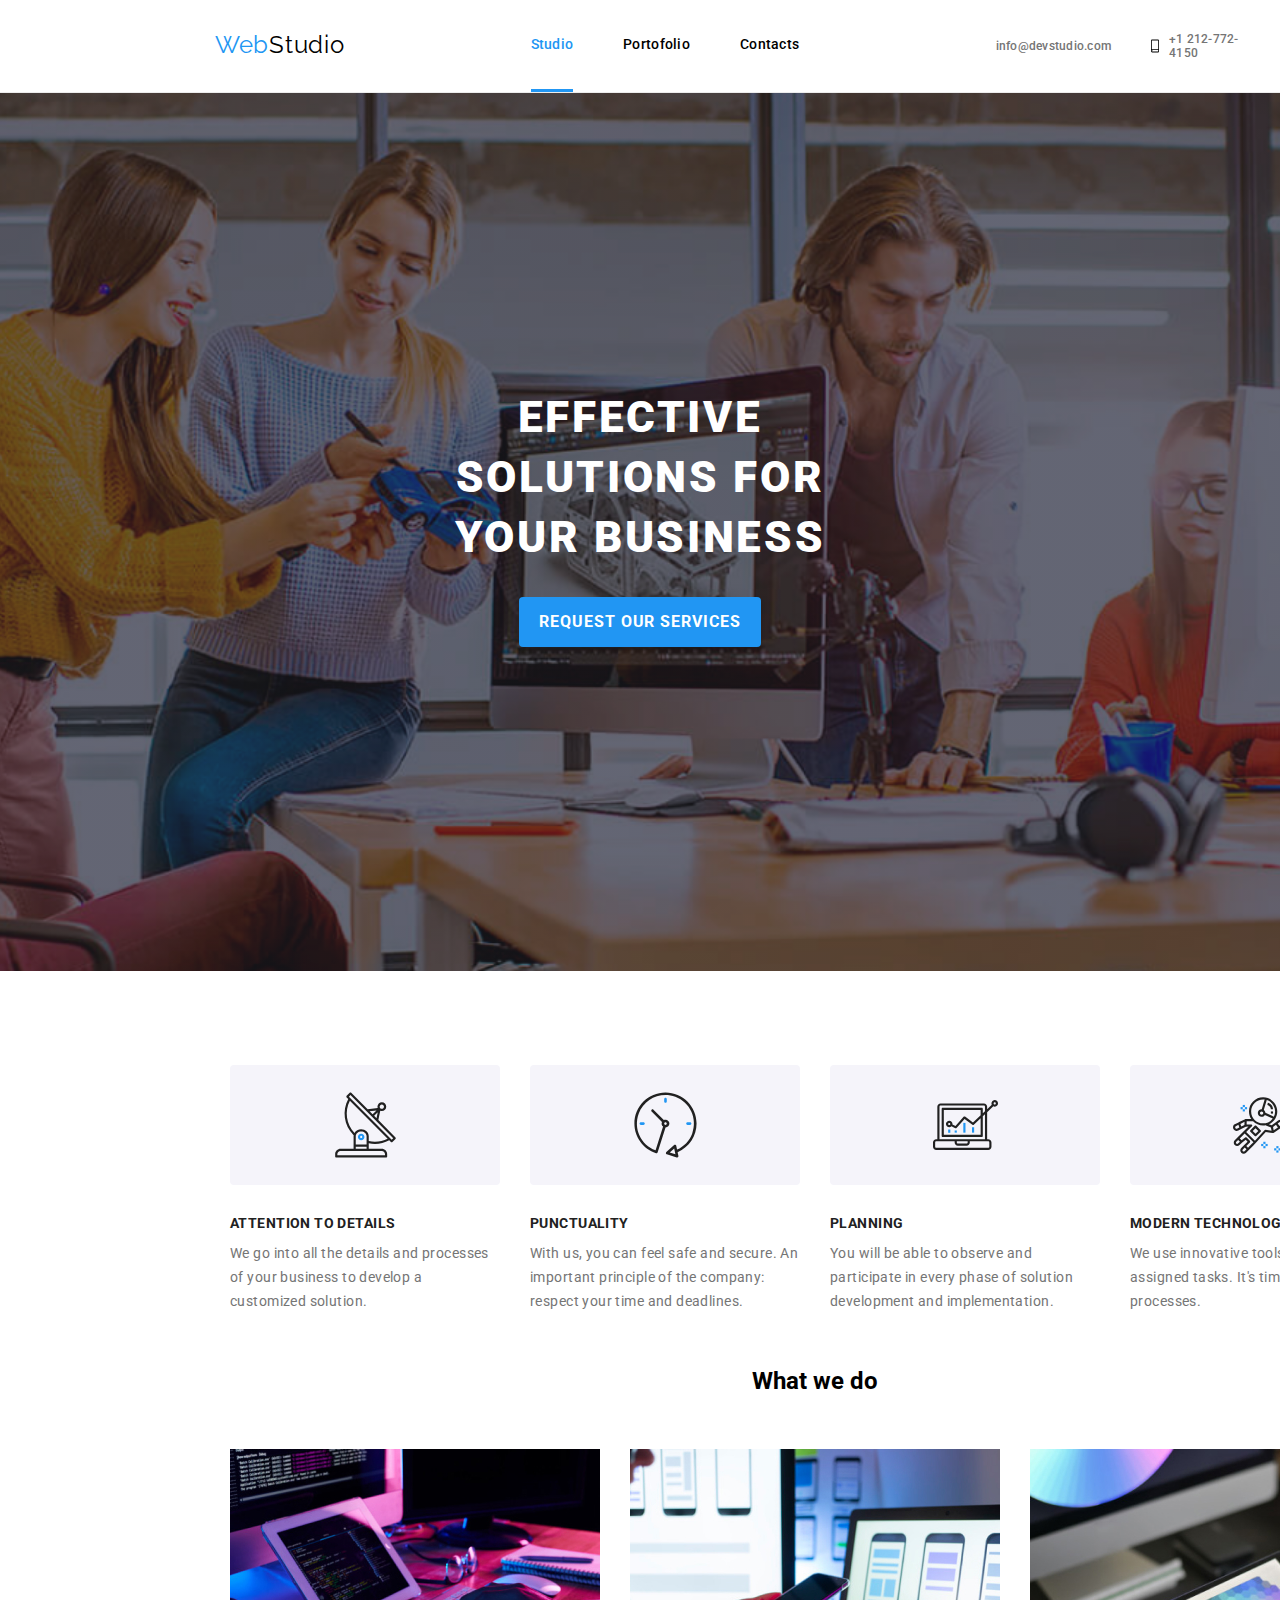
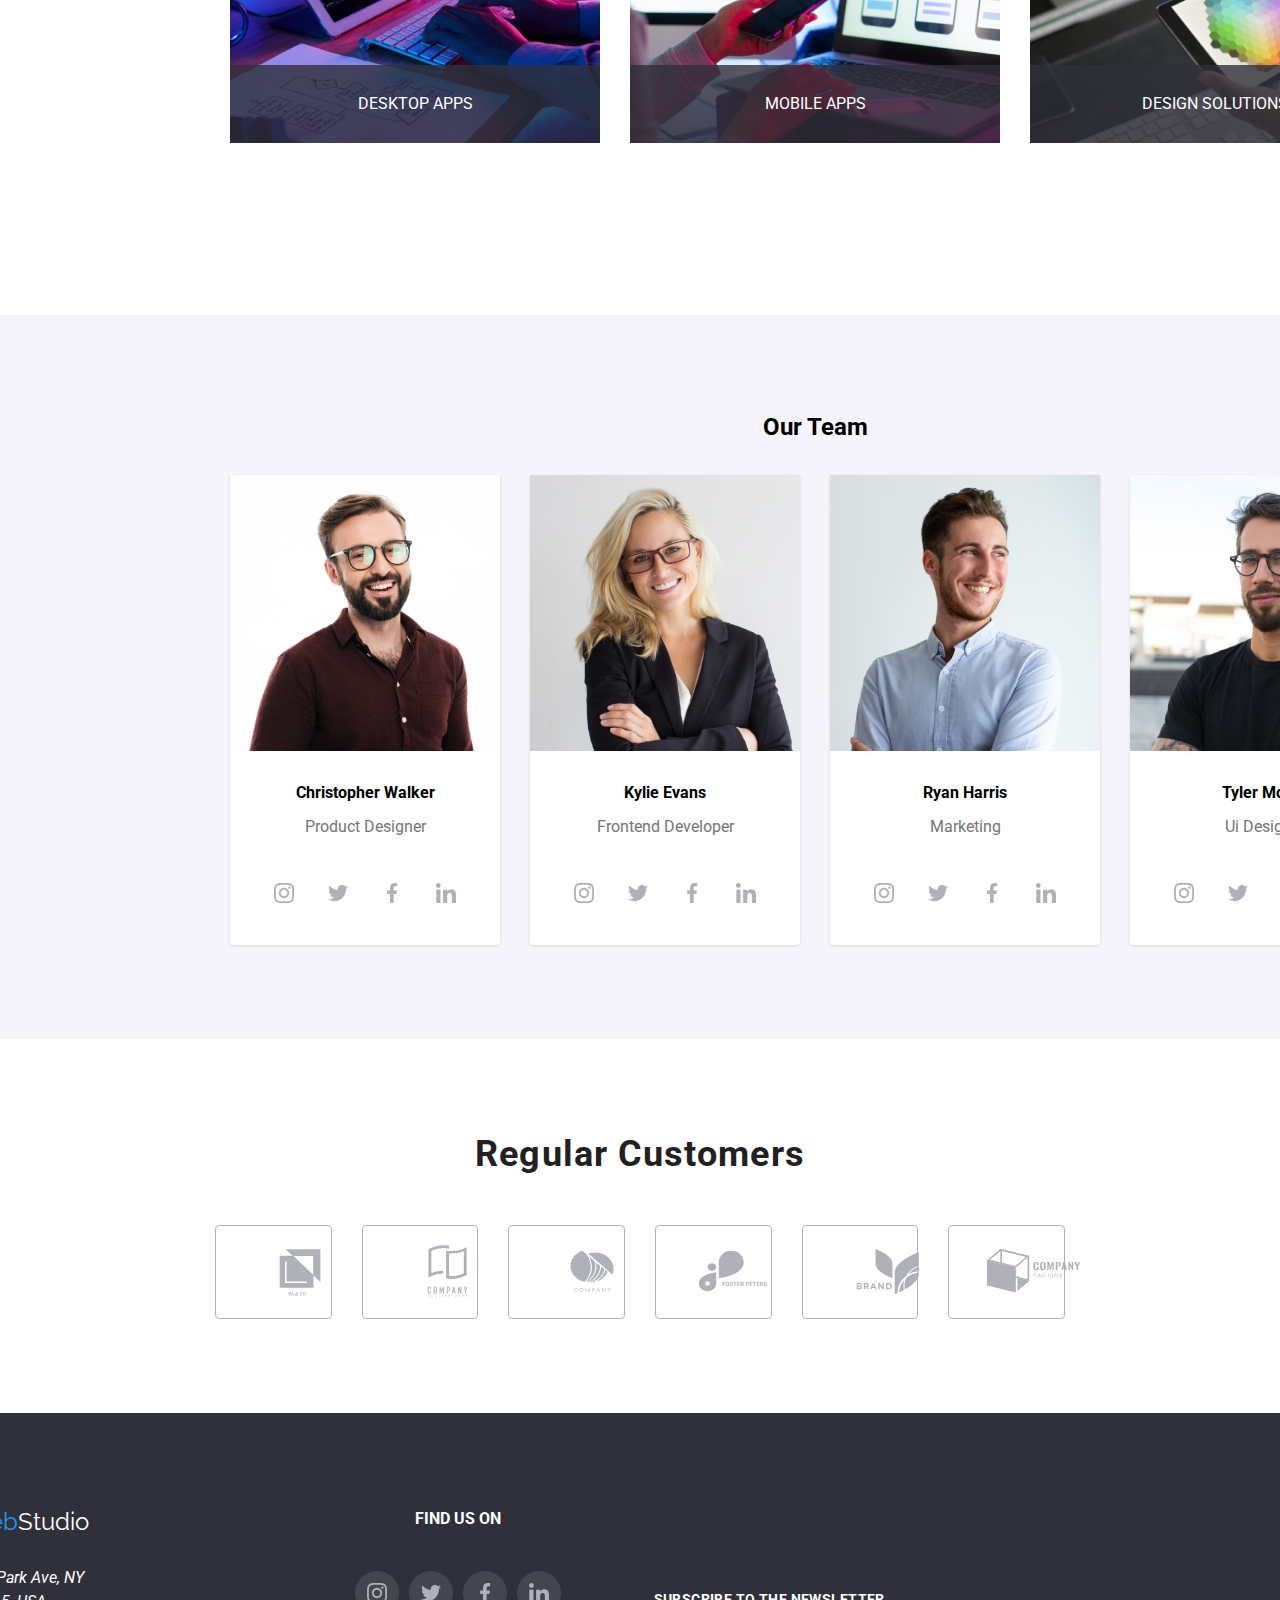
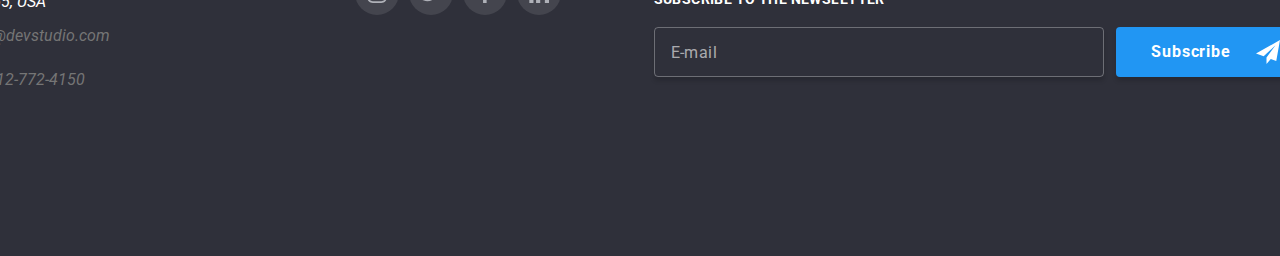
<file: teste.html>
<!DOCTYPE html>
<html lang="en">

<head>
  <meta charset="UTF-8" />
  <meta name="viewport" content="width=device-width, initial-scale=1.0" />
  <meta name="studio" content="webstudio for business, initial-scale=1.0" />
  <title>WebStudio</title>
  <link rel="preconnect" href="https://fonts.googleapis.com" />
  <link rel="preconnect" href="https://fonts.gstatic.com" crossorigin />
  <link href="https://fonts.googleapis.com/css2?family=Raleway:wght@700&family=Roboto:wght@400;500;700;900&display=swap"
    rel="stylesheet" />
  <!--modern-nomalize-->
  <link rel="stylesheet"
    href="https://cdnjs.cloudflare.com/ajax/libs/modern-normalize/1.0.0/modern-normalize.min.css" />
  <!--CSS Link-->
  <link rel="stylesheet" href="css/reset.css" />
  <link rel="stylesheet" href="css/style.css" />
</head>

<body>
  <!--Navigation bar-->
  <header>
    <div class="nav-container ">
      
      <div class="logo-text">
        <a href="index.html"><span class="blue">Web</span>Studio</a>
      </div>


        <div class="topnav">
            <nav class="navbar">
            <ul>
                <li class="currentweblist"><a href="index.html" class="currentweb">Studio</a></li>
                <li><a href="portofolio.html">Portofolio</a></li>
                <li><a href="contact.html">Contacts</a></li>
            </ul>
            </nav>

    
            <div class="navcontact">

                <a href="mailto:info@devstudio.com"> <span><svg class="icon iconenvelope">
                        <use href="./images/icons.svg#icon-envelope"></use>
                    </svg> info@devstudio.com </span></a>

                <a href="tel:+1212-772-4150"> <span> <svg class="icon iconphone">
                        <use href="./images/icons.svg#icon-smartphone"></use>
                    </svg>+1 212-772-4150 </span></a>
            </div>
        </div>
    </div>

  <!-- Mobile Navigation-->
      <div class="menu-logo-mobile" data-modal>
        <svg> 
          <use href="./images/icons.svg#icon-menu_burger"></use>
        </svg>
      </div>

  </header>

  <main>
    <!-- Top main request button-->
    <section class="headmain container">
      <div class="topservices ">
        <h1>EFFECTIVE SOLUTIONS FOR <br />YOUR BUSINESS</h1>
        <div class="button-container"><button data-modal-open class="btnservice" type="button"> Request our services
        </button></div>
    </div>

      <!-- Book Service Modal -->
      <div class="modal is-hidden" data-modal>
        <div class="modal-content">
          <div class="btn-close-container">
            <div><svg class="close-btn" data-modal-close>
                <use href="./images/icons.svg#icon-close-black-x"></use>
              </svg></div>

            <div class="form-container">

              <p>Leave your information and we'll call you back</p>

              <form name="request_service" autocomplete="on" novalidate class="contact-form">

                <div class="label-content"> <!--div class="form-section"-->

                  <label class="form-label">
                    Name
                  </label>

                  <div class="form-input-container"> <!--input-container-->
                    <input class="textfield" type="text" name="name" id="name" placeholder="Name" />
                    <svg class="form-icon">
                      <use href="./images/icons.svg#icon-person-black-18dp-1"></use>
                    </svg>
                  </div>
                </div>


                <div class="label-content">
                  <label class="form-label">
                    Telephone
                  </label>

                  <div class="form-input-container">
                    <input class="textfield" type="tel" name="telephone" id="Telephone" placeholder="Telephone"/>
                    <svg class="form-icon">
                      <use href="./images/icons.svg#icon-phone-black-18dp-1"></use>
                    </svg>
                  </div>
                </div>

                <div class="label-content">
                  <label class="form-label">
                    Email
                  </label>
                  <div class="form-input-container">
                    <input class="textfield" type="email" name="email" id="Email" placeholder="E-mail" />
                    <svg class="form-icon">
                      <use href="./images/icons.svg#icon-email-black-18dp-1"></use>
                    </svg>
                  </div>
                </div>

                <div class="label-content">
                  <label class="form-label">
                    Comments
                  </label>
                  <textarea placeholder="Enter the text"></textarea>
                </div>

                <div class="label-content terms-and-conditions-container">
                  <input type="checkbox" class="terms-and-conditions-check" name="terms-and-conditions-check"
                    id="terms-and-conditions-check" value="Checked" />

                  <label class="terms-and-conditions-label" for="terms-and-conditions-check">

                    <svg class="form-icon checkbox">
                      <use href="./images/icons.svg#icon-check-box"></use>
                    </svg>

                

                    <span>
                      I agree with the letter and accept the <a href="#" target="_blank">Terms and
                        Conditions</a>
                    </span>
                  </label>
                    
                </div>
                
                <div><input class="btnform" type="submit" value="Send" /></div>
                
                

              </form>

            </div>


          </div>
        </div>
      </div>

    </section>

    <!--About services-->
    <section class="container">

      <div class="middlemain">
        <div class="aboutus">
         
            <div class="column-aboutus">
              <div class="aboutusicons"><svg class="abouticon">
                  <use href="./images/icons.svg#icon-antenna-1"></use>
                </svg></div>
              <h4>ATTENTION TO DETAILS</h4>
              <p>
                We go into all the details and processes of your business to
                develop a customized solution.
              </p>
            </div>

            <div class="column-aboutus">
              <div class="aboutusicons"><svg class="abouticon">
                  <use href="./images/icons.svg#icon-clock-1"></use>
                </svg></div>
              <h4>PUNCTUALITY</h4>
              <p>
                With us, you can feel safe and secure. An important principle of
                the company: respect your time and deadlines.
              </p>
            </div>
         
          

            <div class="column-aboutus">
              <div class="aboutusicons"><svg class="abouticon">
                  <use href="./images/icons.svg#icon-diagram-1"></use>
                </svg></div>
              <h4>PLANNING</h4>
              <p>
                You will be able to observe and participate in every phase of
                solution development and implementation.
              </p>
            </div>

            <div class="column-aboutus">
              <div class="aboutusicons"><svg class="abouticon">
                  <use href="./images/icons.svg#icon-astronaut-1"></use>
                </svg></div>
              <h4>MODERN TECHNOLOGIES</h4>
              <p>
                We use innovative tools to solve assigned tasks. It's time to
                simplify work processes.
              </p>
            </div>
          
        </div>

        <!--What we do in images-->

        <div class="whatwedo-container">

          <div>
            <h2>What we do</h2>
          </div>

          <div class="whatwedoimglist">
            
            <div class="whatwedoboximage">
              <div><img src="images/tst.jpg" alt="writing at keyboard" /></div>
              <div class="whatwedoboxtext">
                <p>DESKTOP APPS</p>
              </div>
            </div>

            <div class="whatwedoboximage">
              <div><img src="images/mobiletst.jpg" alt="women with mobile in her hand" /></div>
              <div class="whatwedoboxtext">
                <p>MOBILE APPS</p>
              </div>
            </div>

            <div class="whatwedoboximage">
              <div><img src="images/tablet.jpg" alt="Grafic tablet" /></div>
              <div class="whatwedoboxtext">
                <p>DESIGN SOLUTIONS</p>
              </div>
            </div>

          </div>
        </div>
      </div>
    </section>

    <!-- Our team -->
    <section class="ourteam-container container">

      <div class="team-container">

        <div><h2>Our Team</h2></div>

        <ul class="team-main-img">


          <!-- <picture>
      <source srcset="https://picsum.photos/id/237/400/600" media="(max-width: 600px)">
      <source srcset="https://picsum.photos/id/237/800/400" media="(min-width: 601px)">
      <img src="https://picsum.photos/id/237/300/200" alt="Cute puppy">
    </picture>
  
   <picture>
      <source srcset="https://picsum.photos/id/237/400/600 400w, https://picsum.photos/id/237/800/1200 800w" media="(max-width: 600px)" sizes="(min-width: 480px) 480px, 100vw">
      <source srcset="https://picsum.photos/id/237/800/400 800w, https://picsum.photos/id/237/1600/800 1600w" media="(min-width: 601px)" sizes="(min-width: 800px) 800px, 100vw">
      <img src="https://picsum.photos/id/237/300/200" alt="Cute puppy">
    </picture>-->


          <li class="ourteam">
            <div>
              <picture>
                <!--Desktop-->
                <source 
                  media="(min-widh: 1158px)"
                  srcset="
                  ./images/christopherwalker_d.jpg 1x,
                  ./images/christopherwalker_d.jpg 2x
                  " 
                />
                <!--Tableta-->
                <source 
                media="(min-widh: 768px)" 
                srcset="./images/christopherwalker_t.png" 
                />
                
                <img src="images/christopherwalker_m.png" alt="men foto" />
                
              </picture>
              
              <div>
                <h4>Christopher Walker</h4>
                <p>Product Designer</p>
              </div>
              <div class="socialbuttons-container">
                <a class="socialbuttonlink"><svg>
                    <use href="./images/icons.svg#icon-instagram-2"></use>
                  </svg></a>
                <a class="socialbuttonlink"><svg>
                    <use href="./images/icons.svg#icon-twitter-1"></use>
                  </svg></a>
                <a class="socialbuttonlink"><svg>
                    <use href="./images/icons.svg#icon-facebook-1"></use>
                  </svg></a>
                <a class="socialbuttonlink"><svg>
                    <use href="./images/icons.svg#icon-linkedin-1"></use>
                  </svg></a>
              </div>
            </div>
          </li>

          <li class="ourteam">
            <div>
              <picture>
                <!--Desktop-->
                <source 
                  media="(min-widh: 1158px)"
                  srcset="
                  ./images/kylieevans_d.jpg 1x,
                  ./images/kylieevans_d.jpg 2x
                  " 
                />
                <!--Tableta-->
                <source 
                media="(min-widh: 768px)" 
                srcset="./images/kylieevans_t.png" 
                />
                
                <img src="images/kylieevans_m.png" alt="woman foto" />
                
              </picture>
              
              <div>
                <h4>Kylie Evans</h4>
                <p>Frontend Developer</p>
              </div>
              <div class="socialbuttons-container">
                <a class="socialbuttonlink"><svg>
                    <use href="./images/icons.svg#icon-instagram-2"></use>
                  </svg></a>
                <a class="socialbuttonlink"><svg>
                    <use href="./images/icons.svg#icon-twitter-1"></use>
                  </svg></a>
                <a class="socialbuttonlink"><svg>
                    <use href="./images/icons.svg#icon-facebook-1"></use>
                  </svg></a>
                <a class="socialbuttonlink"><svg>
                    <use href="./images/icons.svg#icon-linkedin-1"></use>
                  </svg></a>
              </div>
            </div>
          </li>

          <li class="ourteam">
            <div>
              <picture>
                <!--Desktop-->
                <source 
                  media="(min-widh: 1158px)"
                  srcset="
                  ./images/ryanharris_d.jpg 1x,
                  ./images/ryanharris_d.jpg 2x
                  " 
                />
                <!--Tableta-->
                <source 
                media="(min-widh: 768px)" 
                srcset="./images/ryanharris_t.png" 
                />
                
                <img src="images/ryanharris_m.png" alt="man foto" />
                
              </picture>
              <div>
                <h4>Ryan Harris</h4>
                <p>Marketing</p>
              </div>
              <div class="socialbuttons-container">
                <a class="socialbuttonlink"><svg>
                    <use href="./images/icons.svg#icon-instagram-2"></use>
                  </svg></a>
                <a class="socialbuttonlink"><svg>
                    <use href="./images/icons.svg#icon-twitter-1"></use>
                  </svg></a>
                <a class="socialbuttonlink"><svg>
                    <use href="./images/icons.svg#icon-facebook-1"></use>
                  </svg></a>
                <a class="socialbuttonlink"><svg>
                    <use href="./images/icons.svg#icon-linkedin-1"></use>
                  </svg></a>
              </div>
            </div>
          </li>

          <li class="ourteam">
            <div>
              <picture>
                <!--Desktop-->
                <source 
                  media="(min-widh: 1158px)"
                  srcset="
                  ./images/tylermoore_d.jpg 1x,
                  ./images/tylermoore_d.jpg 2x
                  " 
                />
                <!--Tableta-->
                <source 
                media="(min-widh: 768px)" 
                srcset="./images/tylermoore_t.png" 
                />
                
                <img src="images/tylermoore_m.png" alt="man foto" />
                
              </picture>
           
              <div>
                <h4>Tyler Moore</h4>
                <p>Ui Designer</p>
              </div>
              <div class="socialbuttons-container">
                <a class="socialbuttonlink"><svg>
                    <use href="./images/icons.svg#icon-instagram-2"></use>
                  </svg></a>
                <a class="socialbuttonlink"><svg>
                    <use href="./images/icons.svg#icon-twitter-1"></use>
                  </svg></a>
                <a class="socialbuttonlink"><svg>
                    <use href="./images/icons.svg#icon-facebook-1"></use>
                  </svg></a>
                <a class="socialbuttonlink"><svg>
                    <use href="./images/icons.svg#icon-linkedin-1"></use>
                  </svg></a>
              </div>
            </div>
          </li>
        </ul>
      </div>
    </section>

    <section class="regular-container container">
      <div>
        <h2>Regular Customers</h2>
      </div>
      <div class="regular-customers">
        <div class="regular-customers-buttons"><svg class="regularcustomersicon">
            <use href="./images/icons.svg#icon-yaco-Logo"></use>
          </svg></div>
        <div class="regular-customers-buttons"><svg class="regularcustomersicon">
            <use href="./images/icons.svg#icon-company-Logo"></use>
          </svg></div>
        <div class="regular-customers-buttons"><svg class="regularcustomersicon">
            <use href="./images/icons.svg#icon-companyleaf-Logo"></use>
          </svg></div>
        <div class="regular-customers-buttons"><svg class="regularcustomersicon">
            <use href="./images/icons.svg#icon-point-Logo"></use>
          </svg></div>
        <div class="regular-customers-buttons"><svg class="regularcustomersicon">
            <use href="./images/icons.svg#icon-brand-Logo"></use>
          </svg></div>
        <div class="regular-customers-buttons"> <svg class="regularcustomersicon">
            <use href="./images/icons.svg#icon-company-tagline"></use>
          </svg></div>
      </div>
    </section>
  </main>

  <footer class="footer container">
    <div class="footerlogoadress ">

      <div>
        <div class="logo-text-footer">
          <a href="/index.html"><span class="blue">Web</span>Studio</a>
        </div>

        <div class="footeradress">
          <address>
            <p>695 Park Ave, NY 10065, USA</p>
            <a href="mailto:info@devstudio.com"> info@devstudio.com </a><br />
            <a href="tel:+1212-772-4150">+1 212-772-4150</a>
          </address>
        </div>
      </div>

      <div class="socialfind">
        <h4>FIND US ON</h4>
        <div class="socialbuttons-container">
          <a class="socialbuttonlink"><svg>
              <use href="./images/icons.svg#icon-instagram-2"></use>
            </svg></a>
          <a class="socialbuttonlink"><svg>
              <use href="./images/icons.svg#icon-twitter-1"></use>
            </svg></a>
          <a class="socialbuttonlink"><svg>
              <use href="./images/icons.svg#icon-facebook-1"></use>
            </svg></a>
          <a class="socialbuttonlink"><svg>
              <use href="./images/icons.svg#icon-linkedin-1"></use>
            </svg></a>
        </div>
      </div>

    </div>
    
    <div class="subscribe-section">
      <form name="subcribe-form" autocomplete="on" novalidate class="contact-form">

        <div>Subscribe to the newsletter</div>

        <div class="subscribe-container">
          <input class="subcribe-input textfield" type="email" name="email"  placeholder="E-mail" />

          <div class="subscribe-btn"><button class="btnform" type="submit" value="Subscribe">Subscribe
              <svg>
                <use href="./images/icons.svg#icon-icon-send"></use>
              </svg>
            </button></div>
        </div>
      </form>
    </div>
  </footer>
  

</body>

<script src="./js/modal.js"></script>

</html>
</file>
<file: css/style.css>
html {
  --logo-text: "raleway", sans-serif;
  --head-text: "roboto", sans-serif;
  --link-color-hover: #2196f3;
  --text-heading-color: #212121;
  --text-white-color: #ffffff;
  --text-grey-adress: #757575;
  --background-grey-icon-section-color: rgba(245, 244, 250, 1);
}

/* homepage style*/

h1,
h2,
h3,
h4,
h5,
h6 {
  font-family: var(--head-text);
}

body {
  font-family: Roboto, Raleway, sans-serif;
  background-color: #ffffff;
  width: 100%;
  top: -3267px;
  left: -3897px;
  color: #000000;
  margin: 0;
}

.nav-container {
  display: flex;
  position: relative;
  gap: 93px;
  flex-direction: row;
  border-bottom: 1px solid #ececec;
  width: 100%;
  align-items: center;
  justify-content: space-between;
}

.menu-logo-mobile svg {
  width: 40px;
  height: 40px;
  fill: rgba(33, 33, 33, 1);
}

.menu-logo-mobile {
  position: absolute;
  top: 10px;
  right: 15px;
  bottom: 0;
}

.js-menu-container {
  display: none;
  transform: scale(2);
}

.js-menu-container.is-open {
  display: flex;
  flex-direction: column;
  position: fixed;
  top: 0;
  right: 0;
  background-color: #fff;
  width: 100%;
  height: 100%;
  z-index: 1;
  transition-duration: 510ms;
  transition-timing-function: ease-in-out;
  transform: scale(1);
}

.js-menu-container .js-close-menu {
  border: none;
  background: none;
  margin-bottom: 30px;
}

.js-menu-container .js-close-menu svg {
  box-sizing: content-box;
}

.js-close-menu div svg:hover {
  fill: var(--link-color-hover);
}

.menu-drawer-navigation {
  display: flex;
  flex-direction: column;
  gap: 64px;
  padding: 48px 40px;
}

.menu-mobile-links {
  display: flex;
  flex-direction: column;
  gap: 32px;
  margin-bottom: 242px;
  cursor: pointer;
}

.menu-mobile-adress {
  display: flex;
  flex-direction: column;
  gap: 32px;
  cursor: pointer;
}

.menu-mobile-adress a {
  display: flex;
  flex-direction: column;
  gap: 32px;
  font-family: var(--head-text);
  font-size: 34px;
  font-weight: 500;
  line-height: 40px;
  letter-spacing: 0.02em;
  text-decoration: none;
  display: flex;
  color: rgba(33, 33, 33, 1);
}

.menu-mobile-adress .email-adress {
  color: var(--text-grey-adress);
  font-size: 24px;
  line-height: 28px;
}

.menu-drawer-navigation ul {
  list-style-type: none;
  font-family: var(--head-text);
  font-size: 40px;
  font-weight: 500;
  line-height: 47px;
  letter-spacing: 0.02em;
  text-align: left;
}

.menu-drawer-navigation ul li a {
  list-style-type: none;
  text-decoration: none;
  color: rgba(33, 33, 33, 1);
}

.mobile-sociallink-menu {
  display: flex;
  justify-content: center;
  gap: 10px;
}

.mobile-sociallink-menu a {
  list-style-type: none;
  text-decoration: none;
  font-family: var(--head-text);
  font-size: 18px;
  font-weight: 500;
  line-height: 22px;
  letter-spacing: 0.02em;
  text-align: left;
  color: var(--link-color-hover);
}

/* hover and focus mobile*/

.mobile-sociallink-menu a:focus,
.mobile-sociallink-menu a:hover,
.menu-mobile-links a:focus,
.menu-mobile-links a:hover,
.menu-mobile-adress a:focus,
.menu-mobile-adress a:hover {
  color: var(--link-color-hover);
  transition: 250ms cubic-bezier(0.4, 0, 0.2, 1);
}

.logo-text {
  margin: 16px 15px;
}

.logo-text a {
  width: 134px;
  height: 28px;
  line-height: 28.18px;
  font-size: 24px;
  letter-spacing: 0.03em;
  font-family: var(--logo-text);
  text-decoration: none;
  color: #000000;
  text-align: center;
}

.blue {
  color: var(--link-color-hover);
}

.navbar {
  display: flex;
  justify-content: space-evenly;
  margin-top: 32px;
  margin-right: 70px;
}

.topnav {
  display: none;
}

.regular-customers-buttons:hover {
  border: 1px solid rgba(33, 150, 243, 1);
  transition: 250ms cubic-bezier(0.4, 0, 0.2, 1);
}

.headmain {
  background-image: linear-gradient(
      to bottom,
      rgba(47, 48, 58, 0.4),
      rgba(47, 48, 58, 0.4)
    ),
    url("../images/mainsolutionimgbg_m.png");
  background-position: center;
  background-size: cover;
  object-fit: cover;
  background-repeat: no-repeat;
  text-align: center;
  display: flex;
  justify-content: center;
  align-items: center;
  width: 100%;
}

.headmain h1 {
  width: 100%;
  font-family: var(--head-text);
  font-weight: 900;
  font-size: 26px;
  line-height: 42px;
  letter-spacing: 0.06em;
  text-align: center;
  display: flex;
  color: var(--text-white-color);
}

.topservices {
  display: flex;
  justify-content: center;
  align-items: center;
  flex-direction: column;
  padding: 118px 60px;
}

.button-container {
  margin: 30px;
}

.btnservice {
  background-color: var(--link-color-hover);
  padding: 10px 20px;
  color: var(--text-white-color);
  font-family: var(--head-text);
  text-transform: uppercase;
  font-size: 16px;
  line-height: 30px;
  letter-spacing: 0.96px;
  font-weight: 700;
  cursor: pointer;
  border-radius: 4px;
  box-shadow: 0px 4px 4px 0px rgba(0, 0, 0, 0.15);
  border: 1px var(--link-color-hover);
}

.btnservice:focus {
  background-color: var(--link-color-hover);
  transition: 250ms cubic-bezier(0.4, 0, 0.2, 1);
}

.modal {
  position: fixed;
  width: 100vw;
  height: 100vh;
  top: 0;
  left: 0;
  display: flex;
  justify-content: center;
  align-items: center;
  background-color: rgba(0, 0, 0, 0.2);
  transform: scale(1);
  transition-duration: 510ms;
  transition-timing-function: ease-in-out;
  z-index: 1;
}

.modal-content {
  background-color: rgba(255, 255, 255, 1);
  padding: 2px;
  width: 450px;
  height: 609px;
  position: relative;
  border-radius: 4px;
  box-shadow: 0px 2px 1px 0px rgba(0, 0, 0, 0.2);
  box-shadow: 0px 1px 1px 0px rgba(0, 0, 0, 0.14);
  box-shadow: 0px 1px 3px 0px rgba(0, 0, 0, 0.12);
}

.is-hidden {
  visibility: hidden;
  pointer-events: fill;
  scale: calc(1.3);
}

.btn-close-container {
  position: relative;
}

.close-btn {
  fill: rgba(0, 0, 0, 1);
  box-sizing: content-box;
  width: 18px;
  height: 18px;
  border: 1px solid rgba(0, 0, 0, 0.1);
  border-radius: 50%;
  padding: 6px;
  cursor: pointer;
  position: absolute;
  top: 8px;
  right: 8px;
}

.textfield {
  height: 40px;
  width: 100%;
}

.textfield {
  border: 1px solid rgba(33, 33, 33, 0.2);
  border-radius: 4px;
  padding: 11px 12px 11px 42px;
  outline: none;
}

textarea {
  height: 96px;
  width: 100%;
  padding: 12px 16px;
  border: 1px solid rgba(33, 33, 33, 0.2);
  border-radius: 4px;
  outline: none;
}

textarea::placeholder {
  font-family: var(--head-text);
  font-size: 14px;
  font-weight: 400;
  line-height: 16px;
  letter-spacing: 0.01em;
  color: rgba(117, 117, 117, 0.5);
  padding-top: 6px;
}

input:focus,
.textfield:focus,
textarea:focus {
  border: 1px solid rgba(33, 150, 243, 1);
  cursor: pointer;
  transition: 250ms cubic-bezier(0.4, 0, 0.2, 1);
}

.textfield:focus + svg {
  fill: rgba(33, 150, 243, 1);
  transition: 250ms cubic-bezier(0.4, 0, 0.2, 1);
}

.form-container {
  display: flex;
  flex-direction: column;
  padding: 40px 41px;
}

.form-container form {
  display: flex;
  flex-direction: column;
  gap: 10px;
  position: relative;
}

.form-container > p {
  font-family: var(--head-text);
  font-size: 20px;
  font-weight: 700;
  line-height: 23px;
  letter-spacing: 0.03em;
  text-align: center;
  padding-bottom: 12px;
}

.form-input-container {
  position: relative;
  width: 100%;
}

.form-input-container svg {
  width: 18px;
  height: 18px;
  position: absolute;
  top: calc(50% - 9px);
  left: 15px;
}

.form-label {
  font-family: var(--head-text);
  font-size: 12px;
  font-weight: 400;
  line-height: 14px;
  letter-spacing: 0.01em;
  text-align: left;
  color: rgba(117, 117, 117, 1);
}

.label-content {
  display: flex;
  flex-direction: column;
  gap: 4px;
}

.label-terms {
  display: flex;
  flex-direction: column;
  justify-content: center;
  align-items: center;
}

.terms-and-conditions-container {
  display: flex;
  gap: 7px;
  justify-content: flex-start;
  position: relative;
  cursor: pointer;
  margin-bottom: 30px;
}

.terms-and-conditions-label span {
  font-family: var(--head-text);
  font-size: 12px;
  font-weight: 400;
  line-height: 14.06px;
  letter-spacing: 0.03em;
  text-align: left;
  color: var(--text-grey-adress);
}

.terms-and-conditions-label span a {
  color: rgba(33, 150, 243, 1);
}

.terms-and-conditions-label svg {
  width: 14px;
  height: 13px;
  position: absolute;
  top: calc(50% - 7px);
  left: 0px;
}

.terms-and-conditions-check:not(:checked) {
  visibility: hidden;
}

.terms-and-conditions-check:checked + label > svg {
  display: none;
}

.btnform {
  background-color: var(--link-color-hover);
  width: 200px;
  height: 50px;
  color: var(--text-white-color);
  font-family: var(--head-text);
  font-size: 16px;
  letter-spacing: 0.96px;
  font-weight: 700;
  cursor: pointer;
  border-radius: 4px;
  box-shadow: 0px 4px 4px 0px rgba(0, 0, 0, 0.15);
  border: 1px var(--link-color-hover);
}

.container {
  padding: 60px 15px;
}

.middlemain {
  display: flex;
  flex-direction: column;
  flex-wrap: nowrap;
}

.aboutus {
  display: flex;
  flex-wrap: nowrap;
  flex-direction: column;
  gap: 30px;
  box-sizing: content-box;
}

.abouticon {
  margin: auto;
  box-sizing: content-box;
  width: 65px;
  height: 70px;
}

.aboutusicons {
  display: flex;
  justify-content: center;
  align-items: center;
  border-radius: 4px;
  background-color: var(--background-grey-icon-section-color);
  padding: 25px;
  margin-bottom: 30px;
}

.column-aboutus h4 {
  font-family: var(--head-text);
  font-size: 14px;
  font-weight: 700;
  line-height: 16px;
  letter-spacing: 0.03em;
  margin-bottom: 10px;
  color: rgba(33, 33, 33, 1);
  text-align: center;
}

.column-aboutus p {
  font-family: var(--head-text);
  font-size: 14px;
  font-weight: 400;
  line-height: 24px;
  letter-spacing: 0.03em;
  color: var(--text-grey-adress);
  margin: 0;
}

.whatwedoboxtext {
  background-color: rgba(47, 48, 58, 0.8);
  color: var(--text-white-color);
  text-align: center;
  width: 100%;
  position: relative;
  top: -78px;
}
.whatwedoboxtext p {
  padding: 27px;
}

.whatwedo-container {
  display: none;
}

.ourteam-container {
  background-color: #f5f4fa;
  display: flex;
  flex-direction: column;
  width: 100%;
  text-align: center;
  align-items: center;
  justify-content: center;
  margin: 0;
}

.team-container h2 {
  padding-bottom: 30px;
}

.team-container {
  display: flex;
  flex-direction: column;
}

.ourteam {
  display: flex;
  flex-direction: column;
  background-color: var(--text-white-color);
  justify-content: center;
  box-shadow: 0px 2px 1px 0px rgba(0, 0, 0, 0.2);
  box-shadow: 0px 1px 1px 0px rgba(0, 0, 0, 0.14);
  box-shadow: 0px 1px 3px 0px rgba(0, 0, 0, 0.12);
  border-radius: 0px 0px 4px 4px;
}

.ourteam div div {
  margin: 30px 43px;
  margin-bottom: 16px;
}

.ourteam div div h4 {
  margin-bottom: 10px;
}

.ourteam div div p {
  color: rgba(117, 117, 117, 1);
}

.socialfind .socialbuttons-container .socialbuttonlink,
.ourteam .socialbuttons-container .socialbuttonlink {
  fill: rgba(175, 177, 184, 1);
  width: 44px;
  height: 44px;
  display: flex;
  justify-content: center;
  align-items: center;
  align-content: center;
  padding: 12px;
}

.ourteam .socialbuttons-container {
  margin: 0;
  padding: 30px 32px;
  padding-top: 16px;
  justify-content: center;
  align-items: center;
}

.socialfind .socialbuttons-container a:hover,
.ourteam .socialbuttons-container a:hover {
  fill: var(--text-white-color);
  background-color: var(--link-color-hover);
  transition: 250ms cubic-bezier(0.4, 0, 0.2, 1);
}

.team-main-img {
  width: 100%;
  display: flex;
  flex-wrap: nowrap;
  flex-direction: column;
  justify-content: center;
  list-style-type: none;
  margin: 0;
  gap: 30px;
}

.iconenvelope {
  width: 16px;
  height: 12px;
}

.iconphone {
  width: 10px;
  height: 16px;
}

.regular-container {
  display: flex;
  flex-direction: column;
  justify-content: center;
  align-items: center;
 
}

.regular-customers {
  display: flex;
  flex-wrap: wrap;
  flex-basis: calc((100% - 10px) / 2);
  justify-content: center;
  align-items: center;
  width: 100%;
  box-sizing: border-box;
  
}

.regularcustomersicon {
  width: 106px;
  height: 60px;
  border-radius: 4px;
  border: 1px;
  display: flex;
  justify-content: center;
  box-sizing: border-box;
}

.footer {
  background-color: #2f303a;
  width: 100%;
  display: flex;
  justify-content: center;
  align-items: center;
  flex-direction: column;
}

.logo-text-footer {
  padding-bottom: 28px;
}

.logo-text-footer a {
  width: 145px;
  height: 31px;
  line-height: 30.52px;
  padding: 1px;
  font-size: 24px;
  font-family: var(--logo-text);
  text-decoration: none;
  color: var(--text-white-color);
}

.socialfind > h4,
.footeradress {
  display: inline-block;
  color: var(--text-white-color);
}

.footeradress address a {
  text-decoration: none;
  display: inline-flex;
  color: var(--text-grey-adress);
  font-weight: 400;
  margin-right: 10px;
  padding: 10px 0px;
}

.footeradress address a:focus,
.footeradress address a:hover {
  color: var(--link-color-hover);
  transition: 250ms cubic-bezier(0.4, 0, 0.2, 1);
}

.footerlogoadress > div {
  padding-bottom: 60px;
}

.footerlogoadress {
  display: flex;
  flex-direction: column;
  justify-content: center;
  text-align: center;
}

.socialfind {
  display: flex;
  flex-direction: column;
  gap: 20px;
  width: 206px;
  padding-bottom: 60px;
  text-align: center;
}

.socialbuttons-container a {
  background-color: rgba(255, 255, 255, 0.1);
  display: flex;
  justify-content: center;
  border-radius: 50px;
}

.socialbuttons-container {
  display: flex;
  flex-direction: row;
  justify-content: space-around;
  align-items: center;
  width: 100%;
  gap: 10px;
}

.socialbuttonlink {
  fill: var(--text-white-color);
}

/* Portofolio style*/

.product-container {
  display: flex;
  justify-content: center;
  align-items: center;
  flex-direction: column;
  gap: 40px;
  width: 100%;
}

.products {
  display: flex;
  flex-wrap: nowrap;
  flex-direction: column;
  gap: 30px;
  width: 100%;
}

.productsimg {
  list-style-type: none;
  justify-content: center;
  border: 1px solid rgba(238, 238, 238, 1);
  cursor: pointer;
  width: 100%;
}

.productsimg .boximage {
  position: relative;
  overflow: hidden;
}

.overlay {
  position: absolute;
  top: 0;
  left: 0;
  width: 100%;
  height: 100%;
  background-color: rgba(33, 150, 243, 0.9);
  transform: translatey(100%);
  transition: 250ms cubic-bezier(0.4, 0, 0.2, 1);
  color: rgba(255, 255, 255, 1);
}
.overlay p {
  color: var(--text-white-color);
  padding: 63px 24px;
  margin: 0;
  font-family: var(--head-text);
  font-size: 18px;
  font-weight: 400;
  line-height: 28px;
  letter-spacing: 0.03em;
  text-align: left;
}

.boximage:hover .overlay {
  transform: translatey(0);
  transition: 250ms cubic-bezier(0.4, 0, 0.2, 1);
}

.productsimg div {
  display: flex;
  flex-direction: column;
}

.productsimg > div h3 {
  font-family: var(--head-text);
  font-size: 18px;
  font-weight: 700;
  line-height: 36px;
  letter-spacing: 0.06em;
  text-align: left;
  color: var(--text-heading-color);
  margin: 20px 24px;
  margin-bottom: 4px;
}

.productsimg div + div p {
  font-family: var(--head-text);
  font-size: 16px;
  font-weight: 400;
  line-height: 30px;
  letter-spacing: 0.03em;
  text-align: left;
  color: var(--text-grey-adress);
  margin: 20px 24px;
  margin-top: 0;
}

.productnav {
  display: flex;
  flex-direction: row;
  flex-wrap: wrap;
}

.buttonproduct {
  width: 100%;
  list-style-type: none;
  display: inline-flex;
  flex-wrap: wrap;
  gap: 15px;
  flex-basis: calc((65% - 15px) / 1);
}

.buttonproduct .button {
  background-color: #f5f4fa;
  font-family: var(--head-text);
  border: none;
  width: 100%;
  color: #000000;
  text-decoration: none;
  font-weight: 500;
  line-height: 38px;
  letter-spacing: 0.03em;
  font-size: 16px;
  cursor: pointer;
  text-transform: none;
  padding: 0 18px;
  border-radius: 4px;
}

.productnav .buttonproduct:link,
.productnav .buttonproduct:visited {
  color: var(--link-color-hover);
}

li .button:focus,
li .button:hover {
  background-color: var(--link-color-hover);
  color: var(--text-white-color);
  box-shadow: 0px 2px 2px 0px rgba(0, 0, 0, 0.12);
  box-shadow: 0px 1px 2px 0px rgba(0, 0, 0, 0.08);
  box-shadow: 0px 3px 1px 0px rgba(0, 0, 0, 0.1);
  transition: 250ms cubic-bezier(0.4, 0, 0.2, 1);
}

.productsimg:hover {
  box-shadow: 1px 4px 6px 0px rgba(0, 0, 0, 0.16);
  box-shadow: 0px 4px 4px 0px rgba(0, 0, 0, 0.06);
  box-shadow: 0px 1px 1px 0px rgba(0, 0, 0, 0.12);
  transition: 250ms cubic-bezier(0.4, 0, 0.2, 1);
}

.buttonproduct:active,
.currentweb:focus {
  color: var(--link-color-hover);
  transition: 250ms cubic-bezier(0.4, 0, 0.2, 1);
}

.regular-container div h2 {
  font-family: var(--head-text);
  font-size: 36px;
  font-weight: 700;
  line-height: 42px;
  letter-spacing: 0.03em;
  text-align: center;
  color: rgba(33, 33, 33, 1);
  margin-bottom: 50px;
}

.regular-customers-buttons {
  border: 1px solid rgba(175, 177, 184, 1);
  border-radius: 4px;
  width: 170px;
  align-items: center;
  align-content: center;
  box-sizing: border-box;
}

.regularcustomersicon {
  fill: rgba(175, 177, 184, 1);
  box-sizing: content-box;
  align-items: center;
  padding: 16px 32px;
}

.regular-customers {
  display: flex;
  gap: 30px;
}

.navcontact a:focus,
.navcontact a:hover,
.menu-logo-mobile svg:hover,
.regularcustomersicon:hover {
  color: var(--link-color-hover);
  fill: var(--link-color-hover);
  transition: 250ms cubic-bezier(0.4, 0, 0.2, 1);
}

.subscribe-section {
  display: flex;
  flex-direction: column;
  color: rgba(255, 255, 255, 1);
  font-family: var(--head-text);
  font-size: 14px;
  font-weight: 700;
  line-height: 16px;
  letter-spacing: 0.03em;
  text-transform: uppercase;
  text-align: center;
  justify-content: center;
  width: 100%;
}

.subcribe-form {
  width: 100%;
}

.contact-form {
  display: flex;
  justify-content: center;
  flex-direction: column;
  gap: 20px;
}

.subscribe-btn .btnform {
  display: flex;
  flex-direction: row;
  align-items: center;
  justify-content: center;
  gap: 25px;
}

.btnform svg {
  width: 24px;
  height: 24px;
  fill: rgba(255, 255, 255, 1);
}

.subscribe-container {
  display: flex;
  flex-direction: column;
  gap: 12px;
  justify-content: center;
  align-items: center;
}

.subcribe-input {
  border: 1px solid rgba(255, 255, 255, 0.3);
  box-shadow: 0px 4px 4px 0px rgba(0, 0, 0, 0.15);
  width: 358px;
  height: 50px;
  border-radius: 4px;
  width: 100%;
  background: none;
  padding: 15px 16px;
  color: rgba(255, 255, 255, 0.6);
  font-family: var(--head-text);
  font-size: 16px;
  font-weight: 400;
  line-height: 20px;
  letter-spacing: 0.03em;
}

.subcribe-input::placeholder {
  font-family: var(--head-text);
  font-size: 16px;
  font-weight: 400;
  line-height: 20px;
  letter-spacing: 0.03em;
  color: rgba(255, 255, 255, 0.6);
  padding: 15px 0px;
}

/* Tablet */
@media screen and (min-width: 768px) {
  .topnav {
    display: flex;
    width: 100%;
    justify-content: space-between;
  }

  .logo-text {
    margin: 26px 15px;
  }

  .navbar ul {
    background-color: #ffffff;
    width: 100%;
    list-style-type: none;
    display: flex;
    gap: 50px;
  }

  .navbar a {
    text-decoration: none;
    color: black;
    font-weight: 500;
    font-family: var(--head-text);
    font-size: 14px;
    font-weight: 500;
    line-height: 16px;
    letter-spacing: 0.02em;
  }

  .navbar .currentweblist {
    border-bottom: 3px solid var(--link-color-hover);
  }

  .navbar .currentweb {
    color: var(--link-color-hover);
    fill: var(--link-color-hover);
  }

  .navbar a:hover,
  .navbar a:focus {
    color: var(--link-color-hover);
    fill: var(--link-color-hover);
    transition: 250ms cubic-bezier(0.4, 0, 0.2, 1);
  }

  .navbar a:active {
    color: red;
  }

  .navcontact {
    display: flex;
    flex-direction: column;
    gap: 10px;
    justify-content: flex-start;
    width: 35%;
    margin: 21px 15px;
  }

  .navcontact span {
    display: flex;
    align-items: center;
    gap: 10px;
  }

  .navcontact a {
    text-decoration: none;
    color: var(--text-grey-adress);
    font-weight: 500;
    display: flex;
    justify-content: flex-start;
    font-family: var(--head-text);
    font-size: 12px;
    font-weight: 500;
    line-height: 14px;
    letter-spacing: 0.02em;
  }

  .menu-logo-mobile {
    display: none;
  }

  .headmain {
    background-image: linear-gradient(
        to bottom,
        rgba(47, 48, 58, 0.4),
        rgba(47, 48, 58, 0.4)
      ),
      url("../images/mainsolutionimgbg_t.png");
  }

  .team-main-img {
    justify-content: center;
    align-items: center;
    flex-direction: row;
    flex-wrap: wrap;
    width: 100%;
  
  }



  .aboutus {
    flex-wrap: wrap;
    flex-direction: row;
  }

  .column-aboutus {
    display: flex;
    flex-direction: column;
    flex-basis: calc((100% - 30px) / 2);
  }

  .column-aboutus h4 {
    text-align: start;
  }

  .subcribe-input {
    width: 450px;
  }

  /* Portofolio style*/

  .portofolio-container {
    display: flex;
    justify-content: space-evenly;
  }

  .product-container {
    flex-direction: column;
    flex-wrap: wrap;
    box-sizing: content-box;
    gap: 30px;
  }

  .productnav {
    display: inline;
  }

  .buttonproduct {
    gap: 8px;
  }

  .products {
    flex-wrap: wrap;
    flex-direction: row;
    box-sizing: content-box;
  }

  .productsimg {
    display: grid;
    flex-basis: calc((100% - 30px) / 2);
    width: 370px;
  }

  /* Footer tablet */

  .footerlogoadress {
    display: flex;
    flex-direction: row;
    gap: 165px;
  }
}

/* Desktop */
@media screen and (min-width: 1178px) {
  .container {
    padding: 94px 215px;
    margin: 0 auto;
  }

  .logo-text {
    margin: 24px 93px 26px 215px;
  }

  .navcontact {
    display: flex;
    flex-direction: row;
    gap: 40px;
    width: 35%;
    margin: 32px;
    justify-content: center;
  }

  .headmain {
    background-image: linear-gradient(
        to bottom,
        rgba(47, 48, 58, 0.4),
        rgba(47, 48, 58, 0.4)
      ),
      url("../images/mainsolutionimgbg_d.png");
  }

  .headmain h1 {
    font-size: 44px;
    line-height: 60px;
  }

  .topservices {
    padding: 200px;
  }

  .modal-content {
    width: 528px;
    height: 581px;
  }

  .terms-and-conditions-label span {
    font-size: 14px;
    line-height: 24px;
  }

  .whatwedo-container {
    background-color: #ffffff;
    width: 100%;
    display: flex;
    width: 100%;
    justify-content: center;
    text-align: center;
    flex-direction: column;
  }

  .whatwedo-container div h2 {
    margin: 50px;
  }

  .whatwedoimglist {
    display: flex;
    justify-content: center;
    align-items: center;
    flex-direction: row;
    gap: 30px;
  }

  .whatwedoimglist img {
    max-width: 370px;
    max-height: 294px;
  }

  .team-main-img {
    display: flex;
    flex-direction: row;
    flex-wrap: nowrap;
  }

  .team-container,
  .middlemain {
    width: 1200px;
    padding: 0 15px;
    margin: 0 auto;
  }

  .ourteam {
    display: flex;
    flex-direction: row;
    flex-wrap: nowrap;
  }

  .team-main-img {
    justify-content: center;
    flex-direction: row;
    align-items: center;
    flex-wrap: nowrap;
  }

  .footer {
    justify-content: center;
    flex-direction: row;
  }

  .footerlogoadress {
    display: flex;
    text-align: left;
  }

  .footeradress {
    padding-right: 70px;
  }

  .subscribe-section {
    flex-direction: row;
    padding-left: 93px;
  }

  .subscribe-container {
    display: flex;
    flex-direction: row;
    gap: 12px;
    justify-content: center;
    align-items: center;
  }

  .socialfind {
    display: flex;
    flex-wrap: wrap;
    justify-content: flex-start;
  }

  .socialbuttons-container {
    padding-top: 20px;
  }

  .aboutus {
    width: 100%;
    flex-direction: row;
    flex-wrap: nowrap;
  }

  .regular-customers {
   flex-wrap: nowrap;
    flex-direction: row;
  }

  .contact-form {
    text-align: start;
  }

  /* Portofolio style*/

  .portofolio-container {
    display: flex;
    justify-content: space-evenly;
    padding: 94px 215px;
  }

  .product-container {
    flex-direction: column;
    gap: 50px;
    width: 1200px;
    flex-wrap: wrap;
    box-sizing: content-box;
  }

  .productnav {
    display: inline;
  }

  .buttonproduct {
    gap: 8px;
  }

  .products {
    flex-wrap: wrap;
    flex-direction: row;
    box-sizing: content-box;
    justify-content: center;
  }

  .productsimg {
    display: grid;
    flex-basis: calc((100% - 60px) / 3);
  }

  .productsimg {
    width: 370px;
  }
}
</file>
